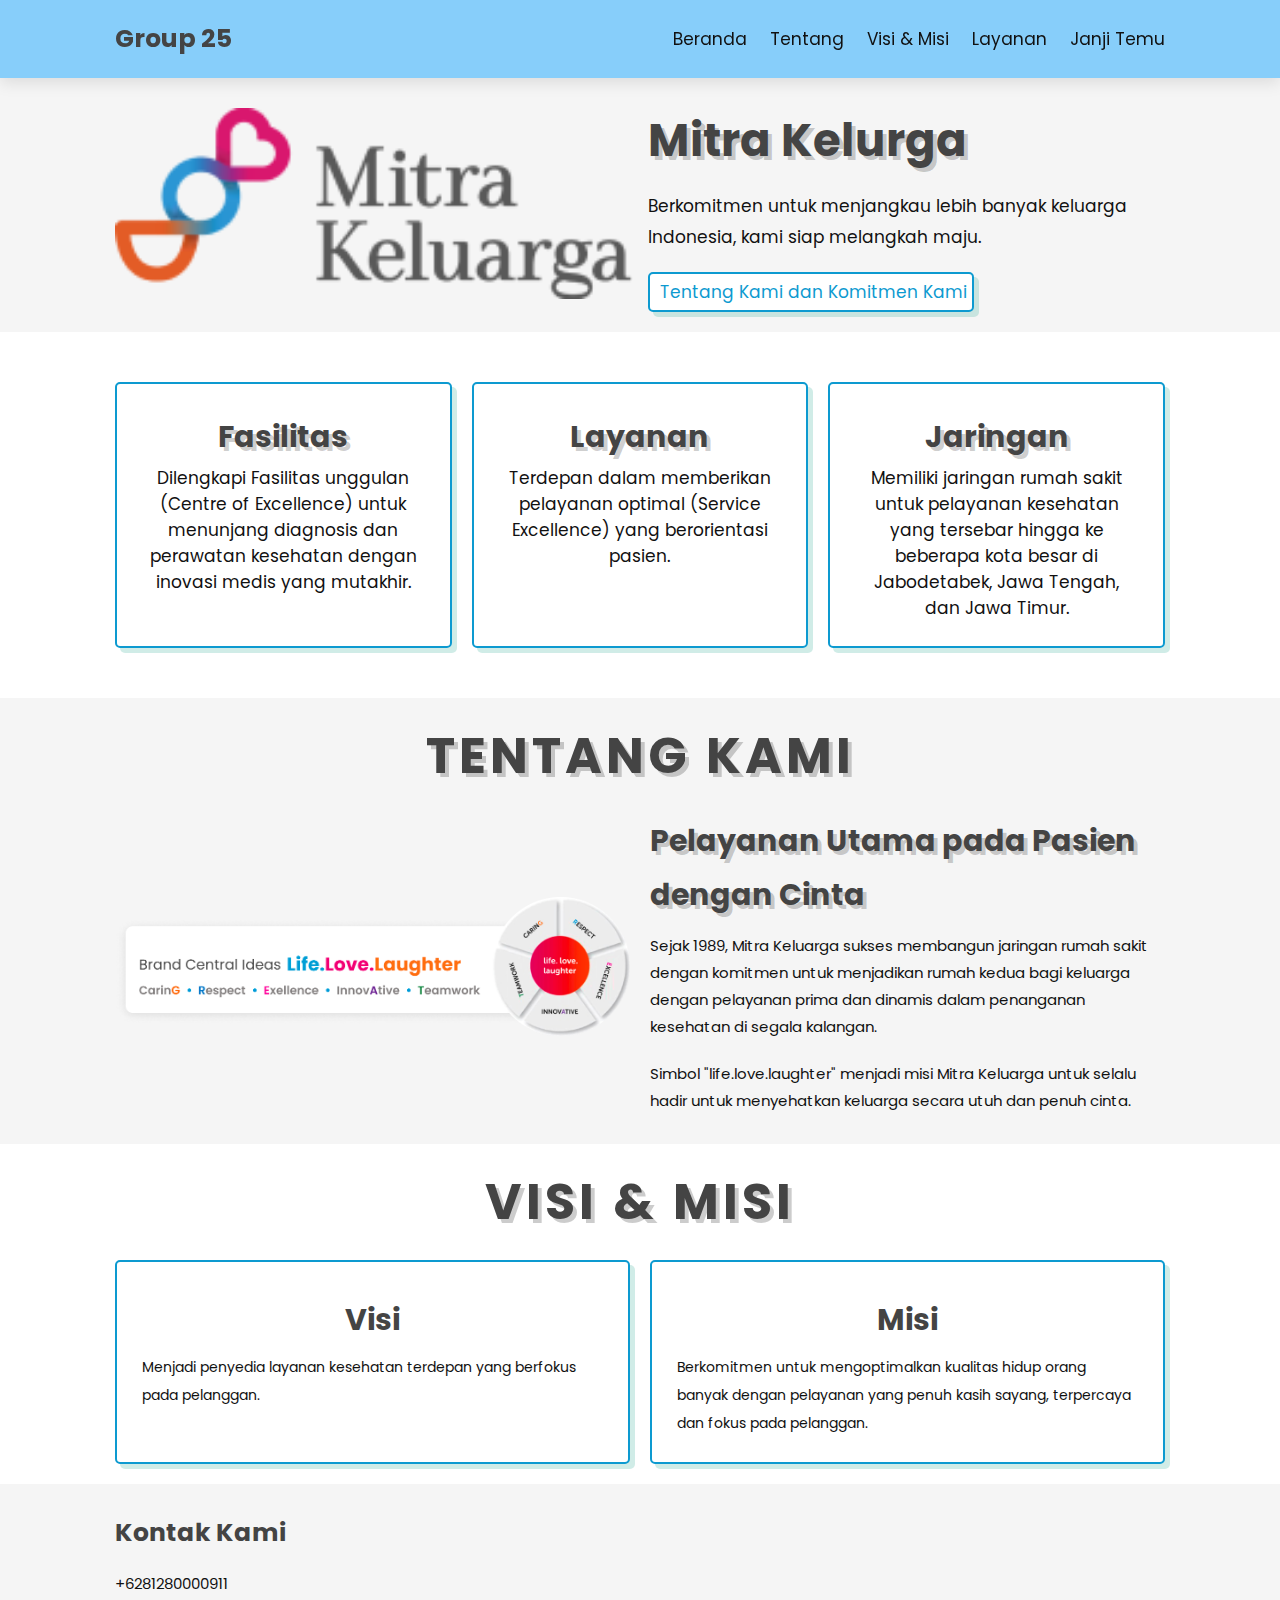
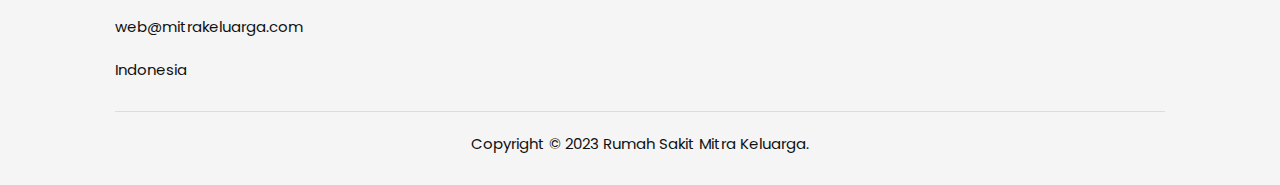
<file: index.html>
<!DOCTYPE html>
<html lang="en">

<head>
    <meta charset="UTF-8">
    <meta http-equiv="X-UA-Compatible" content="IE=edge">
    <meta name="viewport" content="width=device-width, initial-scale=1.0">
    <title>Mitra Keluarga</title>
    <link rel="stylesheet" href="css/style.css">

</head>

<body>

    <header class="header">

        <a href="#" class="logo"> </i> <strong>Group 25</strong></a>

        <nav class="navbar">
            <a href="./#home">Beranda</a>
            <a href="./#about">Tentang</a>
            <a href="./#visimisi">Visi & Misi</a>
            <a href="services.html">Layanan</a>
            <a href="appointment.html">Janji Temu</a>
        </nav>

        <div id="menu-btn"></div>

    </header>

    <section class="home" id="home">

        <div class="image">
            <img src="image/mitra-keluarga-logo.png" alt="">
        </div>

        <div class="content">
            <h3>Mitra Kelurga</h3>
            <p> Berkomitmen untuk menjangkau lebih banyak keluarga Indonesia, kami siap melangkah maju.</p>
            <a href="#about" class="btn"> Tentang Kami dan Komitmen Kami </a>
        </div>

    </section>

    <section class="icons-container">

        <div class="icons">
            <h3>Fasilitas</h3>
            <p>Dilengkapi Fasilitas unggulan (Centre of Excellence) untuk menunjang diagnosis dan perawatan kesehatan
                dengan inovasi medis yang mutakhir.</p>
        </div>

        <div class="icons">
            <h3>Layanan</h3>
            <p>Terdepan dalam memberikan pelayanan optimal (Service Excellence) yang berorientasi pasien.</p>
        </div>

        <div class="icons">
            <h3>Jaringan</h3>
            <p>Memiliki jaringan rumah sakit untuk pelayanan kesehatan yang tersebar hingga ke beberapa kota besar di
                Jabodetabek, Jawa Tengah, dan Jawa Timur.</p>
        </div>

    </section>


    <section class="about" id="about">

        <h1 class="heading"> Tentang Kami </h1>

        <div class="row">

            <div class="image">
                <img src="image/tentang-kami.png" alt="">
            </div>

            <div class="content">
                <h3>Pelayanan Utama pada Pasien dengan Cinta</h3>
                <p>Sejak 1989, Mitra Keluarga sukses membangun jaringan rumah sakit dengan komitmen untuk menjadikan
                    rumah kedua bagi keluarga dengan pelayanan prima dan dinamis dalam penanganan kesehatan di segala
                    kalangan.</p>
                <p>Simbol "life.love.laughter" menjadi misi Mitra Keluarga untuk selalu hadir untuk menyehatkan keluarga
                    secara utuh dan penuh cinta.</p>
            </div>

        </div>

    </section>

        <section class="visimisi" id="visimisi">

        <h1 class="heading"> Visi & Misi</h1>

        <div class="box-container">

            <div class="box">
                <h3>Visi</h3>
                <p>Menjadi penyedia layanan kesehatan terdepan yang berfokus pada pelanggan.</p>
            </div>

            <div class="box">
                <h3>Misi</h3>
                <p>Berkomitmen untuk mengoptimalkan kualitas hidup orang banyak dengan pelayanan yang penuh kasih sayang, terpercaya dan fokus pada pelanggan.</p>
            </div>
        </div>
        </section>

    <section class="footer">

        <div class="box-container">

            <div class="box">
                <h3>Kontak Kami</h3>
                <a href="tel:+6281280000911"> +6281280000911 </a>
                <a href="mailto:web@mitrakeluarga.com"> web@mitrakeluarga.com </a>
                <a href="#"> Indonesia </a>
            </div>

        </div>
        <div class="credit"> Copyright © 2023 Rumah Sakit Mitra Keluarga.</div>

    </section>

    <script src="js/script.js"></script>

</body>

</html>
</file>
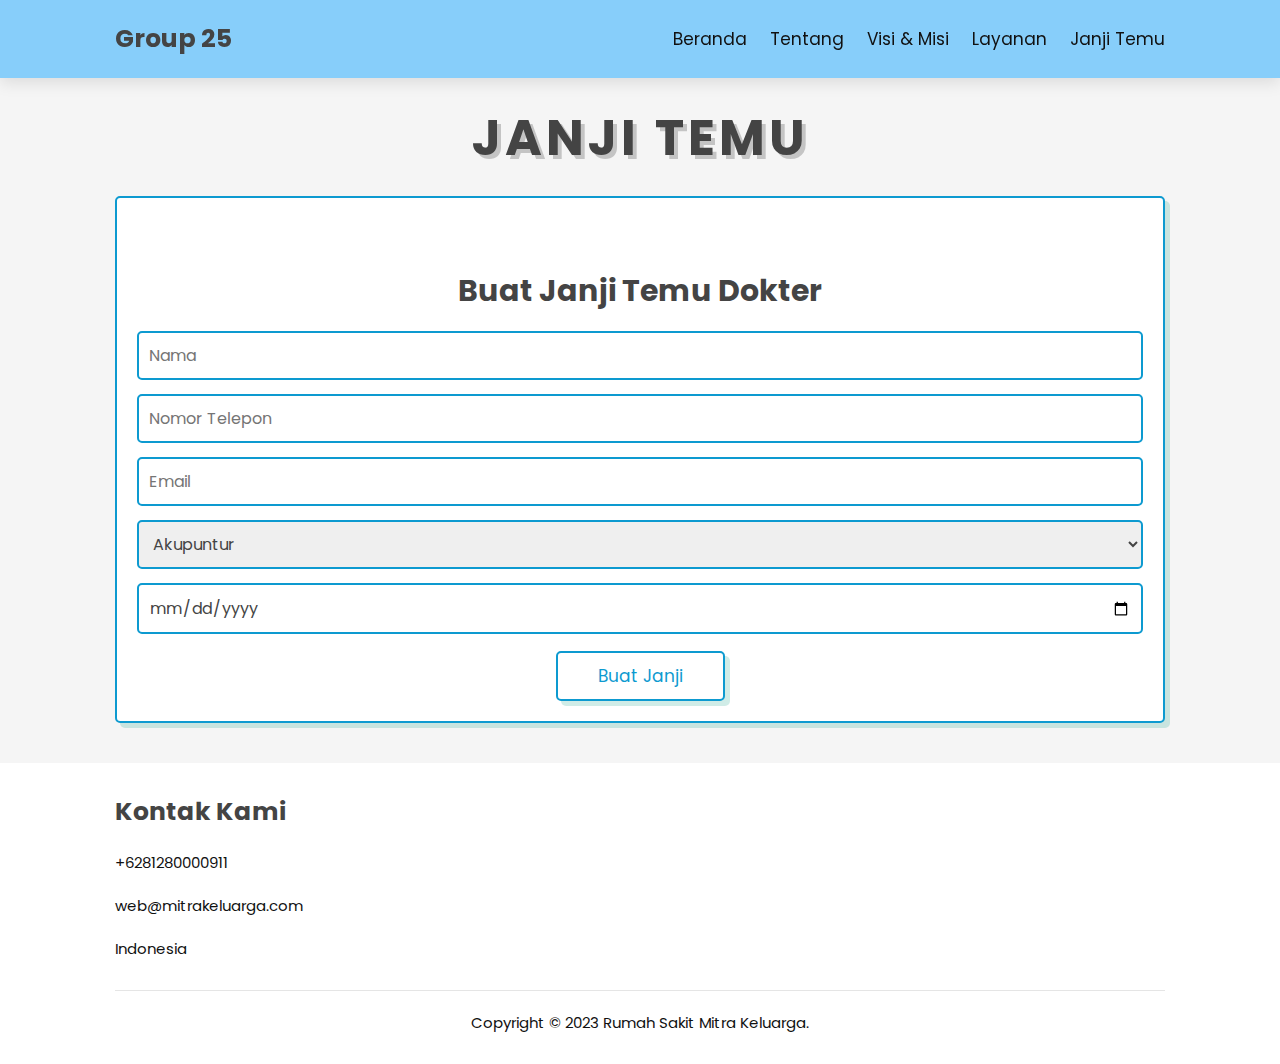
<file: appointment.html>
<!DOCTYPE html>
<html lang="en">

<head>
    <meta charset="UTF-8">
    <meta http-equiv="X-UA-Compatible" content="IE=edge">
    <meta name="viewport" content="width=device-width, initial-scale=1.0">
    <title>Mitra Keluarga</title>
    <link rel="stylesheet" href="css/style.css">

</head>

<body>

    <header class="header">

        <a href="#" class="logo"> </i> <strong>Group 25</strong></a>

        <nav class="navbar">
            <a href="./#home">Beranda</a>
            <a href="./#about">Tentang</a>
            <a href="./#visimisi">Visi & Misi</a>
            <a href="services.html">Layanan</a>
            <a href="appointment.html">Janji Temu</a>
        </nav>

        <div id="menu-btn"></div>

    </header>

    <section class="appointment" id="appointment">

    <h1 class="heading"> Janji Temu </h1>

    <div class="row">

        <form action="" id="appointment-form" method="post">
            <p class ="message"></p>
            <h3>Buat Janji Temu Dokter</h3>
            <input type="text"name="name" placeholder="Nama" class="box" required>
            <input type="number"name="number" placeholder="Nomor Telepon" class="box" required>
            <input type="email"name="email" placeholder="Email" class="box" required>
            <select type="text"name="specialization" placeholder="Spesialisasi" class="box" required>
                <option value="Akupuntur">Akupuntur</option>
                <option value="Anak">Anak</option>
                <option value="Anrologi">Anrologi</option>
                <option value="Anestasi">Anestasi</option>
                <option value="Bedah Anak">Bedah Anak</option>
                <option value="Bedah Digestif">Bedah Digestif</option>
                <option value="Bedah Onkologi">Bedah Onkologi</option>
                <option value="Bedah Ortopedi">Bedah Ortopedi</option>
                <option value="Bedah Payudara">Bedah Payudara</option>
                <option value="Bedah Plastik">Bedah Plastik</option>
                <option value="Bedah Saraf">Bedah Saraf</option>
                <option value="Bedah Thorax & Kardiovaskular">Bedah Thorax & Kardiovaskular</option>
                <option value="Bedah Tulang (Orthopaedic & Sports Injury ) MOSC">Bedah Tulang (Orthopaedic & Sports Injury ) MOSC</option>
                <option value="Bedah Umum">Bedah Umum</option>
                <option value="Bedah Urologi">Bedah Urologi</option>
                <option value="Bedah Vaskular">Bedah Vaskular</option>
                <option value="Dokter Umum">Dokter Umum</option>
                <option value="Gigi">Gigi</option>
                <option value="Gigi Anak">Gigi Anak</option>
                <option value="Gigi Bedah Mulut">Gigi Bedah Mulut</option>
                <option value="Gigi Konservasi">Gigi Konservasi</option>
                <option value="Gigi Orthodonti">Gigi Orthodonti</option>
                <option value="Gigi Periodonti">Gigi Periodonti</option>
                <option value="Gigi Prostodonti">Gigi Prostodonti</option>
                <option value="Gizi Klinik">Gizi Klinik</option>
                <option value="Jantung & Pembuluh Darah">Jantung & Pembuluh Darah</option>
                <option value="Kedokteran Fisik & Rehabilitasi">Kedokteran Fisik & Rehabilitasi</option>
                <option value="Kesehatan Jiwa">Kesehatan Jiwa</option>
                <option value="Kids Foot">Kid's Foot</option>
                <option value="Klinik Gangguan Tidur">Klinik Gangguan Tidur</option>
                <option value="Konsultan Laktasi">Konsultan Laktasi</option>
                <option value="Kulit & Penyakit Dalam">Kulit & Penyakit Dalam</option>
                <option value="Mata">Mata</option>
                <option value="Okupasi">Okupasi</option>
                <option value="Onkologi Radiasi">Onkologi Radiasi</option>
                <option value="Osteoporosis">Osteoporosis</option>
                <option value="Paru & Pernapasan">Paru & Pernapasan</option>
                <option value="Penyakit Dalam">Penyakit Dalam</option>
                <option value="Psikolog">Psikolog</option>
                <option value="Saraf">Saraf</option>
                <option value="THT">THT</option>
            </select>
            <input type="date"name="date" class="box" required>
            <input type="submit" name="submit" value="Buat Janji" class="btn">
        </form>
    </div>
    <div id="appointment-list">
    <!-- Daftar Janji Temu -->
    </div>
</section>

    <section class="footer">

        <div class="box-container">

            <div class="box">
                <h3>Kontak Kami</h3>
                <a href="tel:+6281280000911"> +6281280000911 </a>
                <a href="mailto:web@mitrakeluarga.com"> web@mitrakeluarga.com </a>
                <a href="#"> Indonesia </a>
            </div>

        </div>
        <div class="credit"> Copyright © 2023 Rumah Sakit Mitra Keluarga.</div>

    </section>

    <script src="js/script.js"></script>

</body>

</html>
</file>
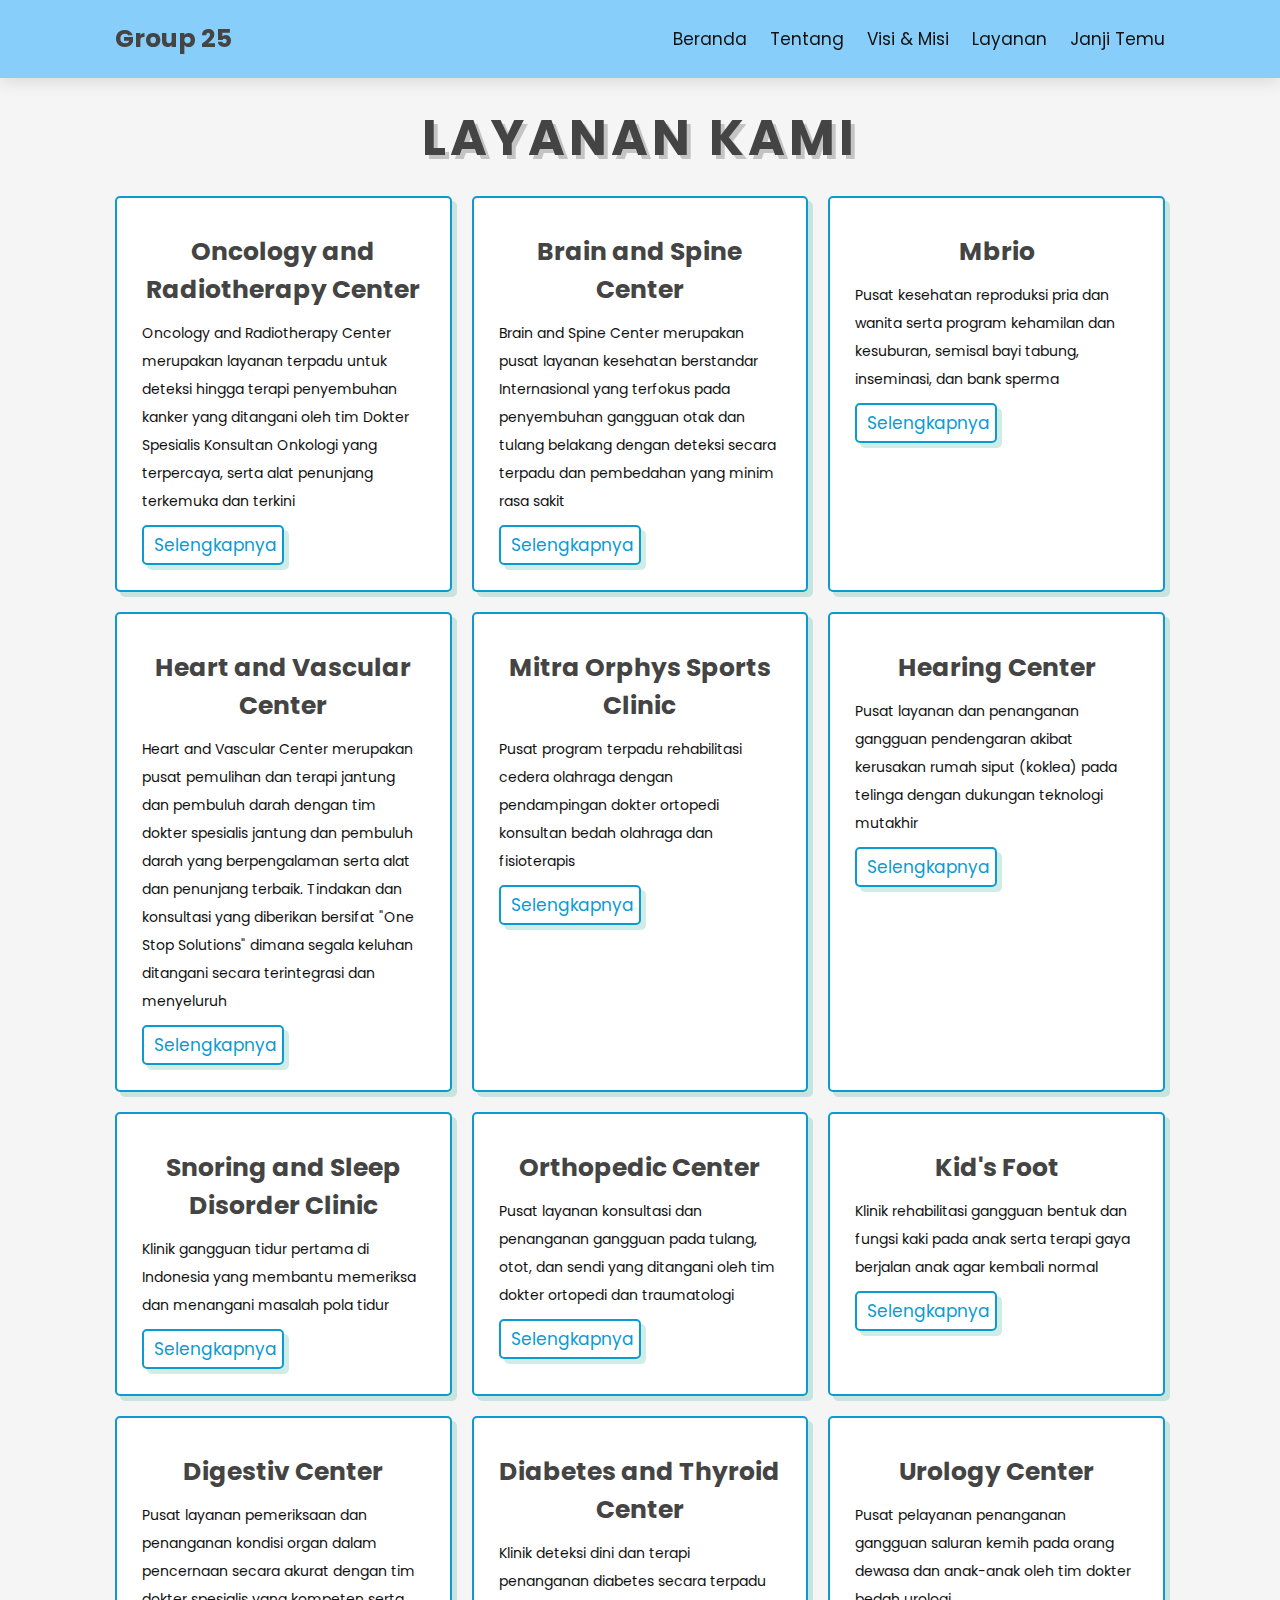
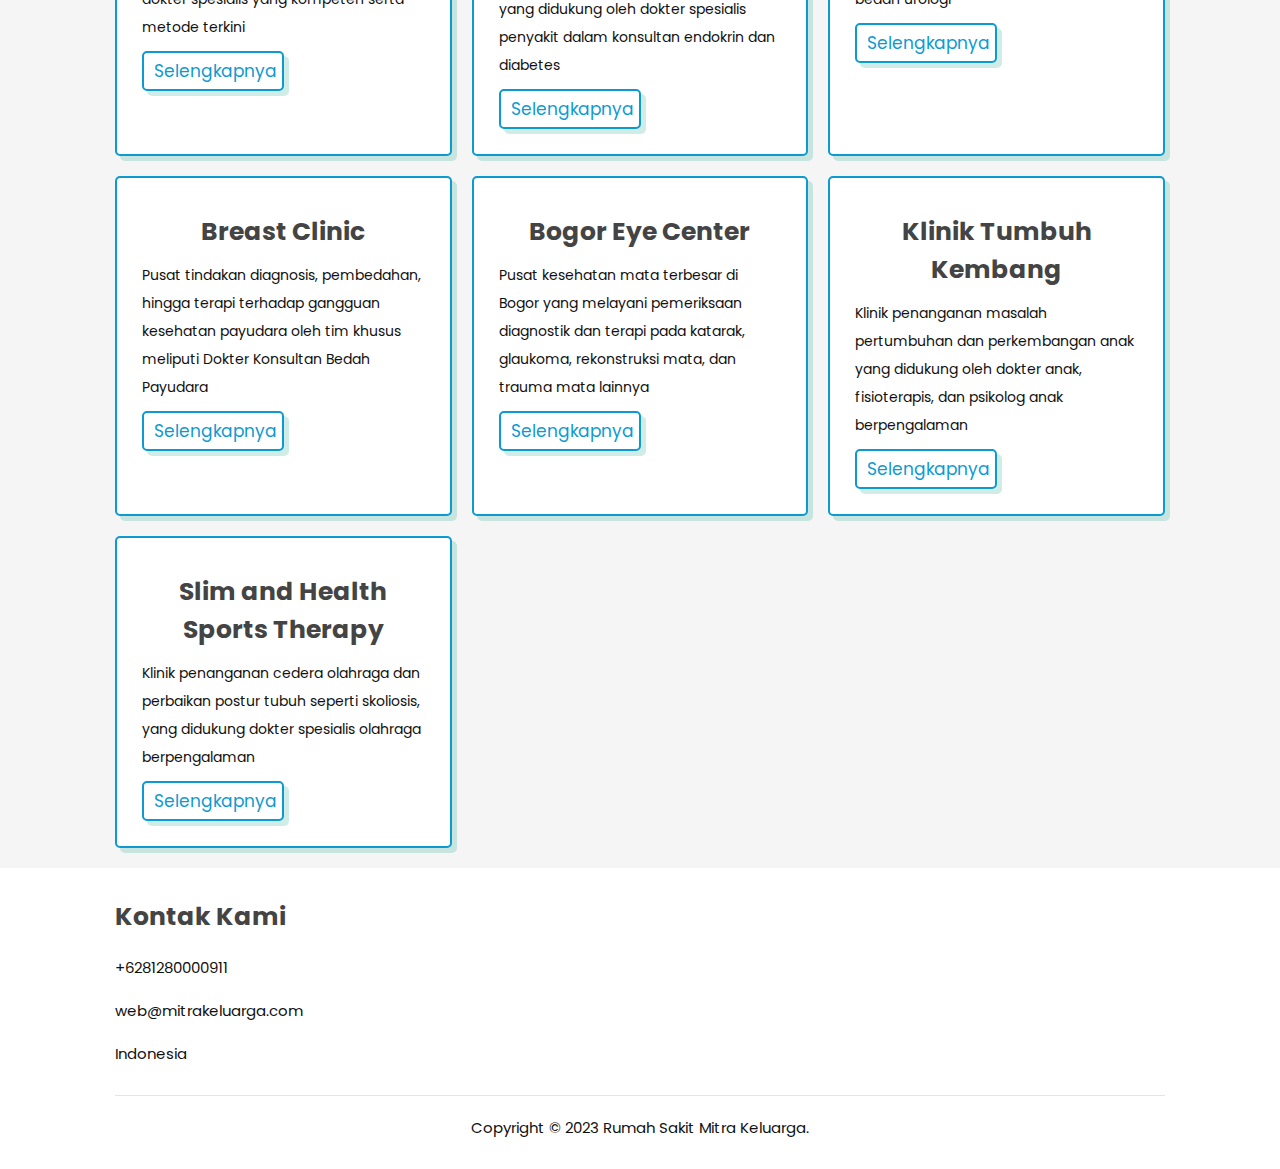
<file: services.html>
<!DOCTYPE html>
<html lang="en">

<head>
    <meta charset="UTF-8">
    <meta http-equiv="X-UA-Compatible" content="IE=edge">
    <meta name="viewport" content="width=device-width, initial-scale=1.0">
    <title>Mitra Keluarga</title>
    <link rel="stylesheet" href="css/style.css">

</head>

<body>

    <header class="header">

        <a href="#" class="logo"> </i> <strong>Group 25</strong></a>

        <nav class="navbar">
            <a href="./#home">Beranda</a>
            <a href="./#about">Tentang</a>
            <a href="./#visimisi">Visi & Misi</a>
            <a href="services.html">Layanan</a>
            <a href="appointment.html">Janji Temu</a>
        </nav>

        <div id="menu-btn"></div>

    </header>

        <section class="services" id="services">

        <h1 class="heading"> Layanan Kami</h1>

        <div class="box-container">

            <div class="box">
                <h3>Oncology and Radiotherapy Center</h3>
                <p>Oncology and Radiotherapy Center merupakan layanan terpadu untuk deteksi hingga terapi penyembuhan
                    kanker yang ditangani oleh tim Dokter Spesialis Konsultan Onkologi yang terpercaya, serta alat
                    penunjang terkemuka dan terkini</p>
                <a href="#" class="btn"> Selengkapnya </a>
            </div>

            <div class="box">
                <h3>Brain and Spine Center</h3>
                <p>Brain and Spine Center merupakan pusat layanan kesehatan berstandar Internasional yang terfokus pada
                    penyembuhan gangguan otak dan tulang belakang dengan deteksi secara terpadu dan pembedahan yang
                    minim rasa sakit</p>
                <a href="#" class="btn"> Selengkapnya </a>
            </div>

            <div class="box">
                <h3>Mbrio</h3>
                <p>Pusat kesehatan reproduksi pria dan wanita serta program kehamilan dan kesuburan, semisal bayi tabung, inseminasi, dan bank sperma</p>
                <a href="#" class="btn"> Selengkapnya </a>
            </div>

            <div class="box">
                <h3>Heart and Vascular Center</h3>
                <p>Heart and Vascular Center merupakan pusat pemulihan dan terapi jantung dan pembuluh darah dengan tim
                    dokter spesialis jantung dan pembuluh darah yang berpengalaman serta alat dan penunjang terbaik.
                    Tindakan dan konsultasi yang diberikan bersifat "One Stop Solutions" dimana segala keluhan ditangani
                    secara terintegrasi dan menyeluruh</p>
                <a href="#" class="btn"> Selengkapnya </a>
            </div>

            <div class="box">
                <h3>Mitra Orphys Sports Clinic</h3>
                <p>Pusat program terpadu rehabilitasi cedera olahraga dengan pendampingan dokter ortopedi konsultan bedah olahraga dan fisioterapis</p>
                <a href="#" class="btn"> Selengkapnya </a>
            </div>

            <div class="box">
                <h3>Hearing Center</h3>
                <p>Pusat layanan dan penanganan gangguan pendengaran akibat kerusakan rumah siput (koklea) pada telinga dengan dukungan teknologi mutakhir</p>
                <a href="#" class="btn"> Selengkapnya </a>
            </div>

            <div class="box">
                <h3>Snoring and Sleep Disorder Clinic</h3>
                <p>Klinik gangguan tidur pertama di Indonesia yang membantu memeriksa dan menangani masalah pola tidur</p>
                <a href="#" class="btn"> Selengkapnya </a>
            </div>

            <div class="box">
                <h3>Orthopedic Center</h3>
                <p>Pusat layanan konsultasi dan penanganan gangguan pada tulang, otot, dan sendi yang ditangani oleh tim dokter ortopedi dan traumatologi</p>
                <a href="#" class="btn"> Selengkapnya </a>
            </div>

            <div class="box">
                <h3>Kid's Foot</h3>
                <p>Klinik rehabilitasi gangguan bentuk dan fungsi kaki pada anak serta terapi gaya berjalan anak agar kembali normal</p>
                <a href="#" class="btn"> Selengkapnya </a>
            </div>

            <div class="box">
                <h3>Digestiv Center</h3>
                <p>Pusat layanan pemeriksaan dan penanganan kondisi organ dalam pencernaan secara akurat dengan tim dokter spesialis yang kompeten serta metode terkini</p>
                <a href="#" class="btn"> Selengkapnya </a>
            </div>

            <div class="box">
                <h3>Diabetes and Thyroid Center</h3>
                <p>Klinik deteksi dini dan terapi penanganan diabetes secara terpadu yang didukung oleh dokter spesialis penyakit dalam konsultan endokrin dan diabetes</p>
                <a href="#" class="btn"> Selengkapnya </a>
            </div>

            <div class="box">
                <h3>Urology Center</h3>
                <p>Pusat pelayanan penanganan gangguan saluran kemih pada orang dewasa dan anak-anak oleh tim dokter bedah urologi</p>
                <a href="#" class="btn"> Selengkapnya </a>
            </div>

            <div class="box">
                <h3>Breast Clinic</h3>
                <p>Pusat tindakan diagnosis, pembedahan, hingga terapi terhadap gangguan kesehatan payudara oleh tim khusus meliputi Dokter Konsultan Bedah Payudara</p>
                <a href="#" class="btn"> Selengkapnya </a>
            </div>

            <div class="box">
                <h3>Bogor Eye Center</h3>
                <p>Pusat kesehatan mata terbesar di Bogor yang melayani pemeriksaan diagnostik dan terapi pada katarak, glaukoma, rekonstruksi mata, dan trauma mata lainnya</p>
                <a href="#" class="btn"> Selengkapnya </a>
            </div>

            <div class="box">
                <h3>Klinik Tumbuh Kembang</h3>
                <p>Klinik penanganan masalah pertumbuhan dan perkembangan anak yang didukung oleh dokter anak, fisioterapis, dan psikolog anak berpengalaman</p>
                <a href="#" class="btn"> Selengkapnya </a>
            </div>

            <div class="box">
                <h3>Slim and Health Sports Therapy</h3>
                <p>Klinik penanganan cedera olahraga dan perbaikan postur tubuh seperti skoliosis, yang didukung dokter spesialis olahraga berpengalaman</p>
                <a href="#" class="btn"> Selengkapnya </a>
            </div>

        </div>

    </section>

        <section class="footer">

        <div class="box-container">

            <div class="box">
                <h3>Kontak Kami</h3>
                <a href="tel:+6281280000911"> +6281280000911 </a>
                <a href="mailto:web@mitrakeluarga.com"> web@mitrakeluarga.com </a>
                <a href="#"> Indonesia </a>
            </div>

        </div>
        <div class="credit"> Copyright © 2023 Rumah Sakit Mitra Keluarga.</div>

    </section>

    <script src="js/script.js"></script>

</body>

</html>
</file>
<file: css/style.css>
@import url('https://fonts.googleapis.com/css2?family=Poppins:wght@100;200;300;400;500;600;700&display=swap');

:root{
    --blue:#0D9AD0;
    --black:#444;
    --light-color:#111;
    --box-shadow:.5rem .5rem 0 rgba(22, 160, 133, .2);
    --text-shadow:.4rem .4rem 0 rgba(0, 0, 0, .2);
    --border:.2rem solid var(--blue);
}

*{
    font-family: 'Poppins', sans-serif;
    margin:0; padding: 0;
    box-sizing: border-box;
    outline: none; border: none;
    transition: all .2s ease-out;
    text-decoration: none;
}

html{
    font-size: 62.5%;
    overflow-x: hidden;
    scroll-padding-top: 7rem;
    scroll-behavior: smooth;
}

section{
    padding:2rem 9%;
}

section:nth-child(even){
    background: #f5f5f5;
}

.heading{
    text-align: center;
    padding-bottom: 2rem;
    text-shadow: var(--text-shadow);
    text-transform: uppercase;
    color:var(--black);
    font-size: 5rem;
    letter-spacing: .4rem;
}

.heading span{
    text-transform: uppercase;
    color:var(--blue);
}

.btn{
    display: inline-block;
    margin-top: 1rem;
    padding: .5rem;
    padding-left: 1rem;
    border:var(--border);
    border-radius: .5rem;
    box-shadow: var(--box-shadow);
    color:var(--blue);
    cursor: pointer;
    font-size: 1.7rem;
    background: #fff;
}

.btn span{
    padding:.7rem 1rem;
    border-radius: .5rem;
    background: var(--blue);
    color:#fff;
    margin-left: .5rem;
}

.btn:hover{
    background: var(--blue);
    color:#fff;
}

.btn:hover span{
    color: var(--blue);
    background:#fff;
    margin-left: 1rem;
}

.header{
    padding:2rem 9%;
    position: fixed;
    top:0; left: 0; right: 0;
    z-index: 1000;
    box-shadow: 0 .5rem 1.5rem rgba(0, 0, 0, .1);
    display: flex;
    align-items: center;
    justify-content: space-between;
    background: #87CEFA;
}

.header .logo{
    font-size: 2.5rem;
    color: var(--black);
}

.header .logo i{
    color: #c0392b;
}

.header .navbar a{
    font-size: 1.7rem;
    color: var(--light-color);
    margin-left: 2rem;
}

.header .navbar a:hover{
    color:white;
}

#menu-btn{
    font-size: 2.5rem;
    border-radius: .5rem;
    background: var(--blue);
    color:#fff;
    padding: 1.7rem 2.5rem;
    cursor: pointer;
    display: none;
}

.home{
    display: flex;
    align-items: center;
    flex-wrap: wrap;
    gap:1.5rem;
    padding-top: 10rem;
}

.home .image{
    flex:1 1 45rem;
}

.home .image img{
    width: 100%;
}

.home .content{
    flex:1 1 45rem;
}

.home .content h3{
    font-size: 4.5rem;
    color:var(--black);
    line-height: 1.8;
    text-shadow: var(--text-shadow);
}

.home .content p{
    font-size: 1.7rem;
    color:var(--light-color);
    line-height: 1.8;
    padding: 1rem 0;
}

.icons-container{
    display: grid;
    gap:2rem;
    grid-template-columns: repeat(auto-fit, minmax(20rem, 1fr));
    padding-top: 5rem;
    padding-bottom: 5rem;
}

.icons-container .icons{
    border:var(--border);
    box-shadow: var(--box-shadow);
    border-radius: .5rem;
    text-align: center;
    padding: 2.5rem;
}

.icons-container .icons i{
    font-size: 4.5rem;
    color:var(--blue);
    padding-bottom: .7rem;
}

.icons-container .icons h3{
    font-size: 3rem;
    color:var(--black);
    padding: .5rem 0;
    text-shadow: var(--text-shadow);
}

.icons-container .icons p{
    font-size: 1.7rem;
    color:var(--light-color);
}

.about .row{
    display: flex;
    align-items: center;
    flex-wrap: wrap;
    gap:2rem;
}

.about .row .image{
    flex:1 1 45rem;
}

.about .row .image img{
    width: 100%;
}

.about .row .content{
    flex:1 1 45rem;
}

.about .row .content h3{
    color: var(--black);
    text-shadow: var(--text-shadow);
    font-size: 3rem;
    line-height: 1.8;
}

.about .row .content p{
    color: var(--light-color);
    padding:1rem 0;
    font-size: 1.5rem;
    line-height: 1.8;
}

.visimisi .box-container{
    display: grid;
    grid-template-columns: repeat(auto-fit, minmax(27rem, 1fr));
    gap:2rem;
}

.visimisi .box-container .box{
    background:#fff;
    border-radius: .5rem;
    box-shadow: var(--box-shadow);
    border:var(--border);
    padding: 2.5rem;
}

.visimisi .box-container .box i{
    color: var(--blue);
    font-size: 5rem;
    padding-bottom: .5rem;
}

.visimisi .box-container .box h3{
    color: var(--black);
    font-size: 3rem;
    padding:1rem 0;
    text-align: center;
}

.visimisi .box-container .box p{
    color: var(--light-color);
    font-size: 1.4rem;
    line-height: 2;
}

.services {
    padding-top: 10rem;
}
.services .box-container{
    display: grid;
    grid-template-columns: repeat(auto-fit, minmax(27rem, 1fr));
    gap:2rem;
}

.services .box-container .box{
    background:#fff;
    border-radius: .5rem;
    box-shadow: var(--box-shadow);
    border:var(--border);
    padding: 2.5rem;
}

.services .box-container .box i{
    color: var(--blue);
    font-size: 5rem;
    padding-bottom: .5rem;
}

.services .box-container .box h3{
    color: var(--black);
    font-size: 2.5rem;
    padding:1rem 0;
    text-align: center;
}

.services .box-container .box p{
    color: var(--light-color);
    font-size: 1.4rem;
    line-height: 2;
}


.doctors .box-container{
    display: grid;
    grid-template-columns: repeat(auto-fit, minmax(30rem, 1fr));
    gap:2rem;
}

.doctors .box-container .box{
    text-align: center;
    background:#fff;
    border-radius: .5rem;
    border:var(--border);
    box-shadow: var(--box-shadow);
    padding:2rem;
}

.doctors .box-container .box img{
    height: 20rem;
    border:var(--border);
    border-radius: .5rem;
    margin-top: 1rem;
    margin-bottom: 1rem;
}

.doctors .box-container .box h3{
    color:var(--black);
    font-size: 2.5rem;
}

.doctors .box-container .box span{
    color:var(--blue);
    font-size: 1.5rem;
}

.doctors .box-container .box .share{
    padding-top: 2rem;
}

.doctors .box-container .box .share a{
    height: 5rem;
    width: 5rem;
    line-height: 4.5rem;
    font-size: 2rem;
    color:var(--blue);
    border-radius: .5rem;
    border:var(--border);
    margin:.3rem;
}

.doctors .box-container .box .share a:hover{
    background:var(--blue);
    color:#fff;
    box-shadow: var(--box-shadow);
}

.appointment{
    padding-top: 10rem;
}
.appointment .row{
    display: flex;
    align-items: center;
    flex-wrap: wrap;
    gap:2rem;
}
 
.appointment .row .image{
    flex:1 1 45rem;
}

.appointment .row .image img{
    width: 100%;
}

.appointment .row form{
    flex:1 1 45rem;
    background: #fff;
    border:var(--border);
    box-shadow: var(--box-shadow);
    text-align: center;
    padding: 2rem;
    border-radius: .5rem;
}
.appointment .row form .message{
    margin-bottom: 2rem;
    border-radius: .5rem;
    padding: 1.5rem 1rem;
    font-size: 1.7rem;
    text-align: center;

}
.appointment .row form h3{
    color:var(--black);
    padding-bottom: 1rem;
    font-size: 3rem;
}

.appointment .row form .box{
    width: 100%;
    margin:.7rem 0;
    border-radius: .5rem;
    border:var(--border);
    font-size: 1.6rem;
    color: var(--black);
    text-transform: none;
    padding: 1rem;
}

.appointment .row form .btn{
    padding:1rem 4rem;
}

#appointment-list {
  margin-top: 20px;
  font-size: 1.7rem
}

#appointment-list div {
    flex:1 1 45rem;
    background: #fff;
    border:var(--border);
    box-shadow: var(--box-shadow);
    text-align: center;
    padding: 2rem;
    border-radius: .5rem;
    color:var(--black);
}

#appointment-list h3 {
  margin-top: 0;
}

#appointment-list p {
  margin: 0;
  line-height: 1.5;
}


.review .box-container{
    display: grid;
    grid-template-columns: repeat(auto-fit, minmax(27rem, 1fr));
    gap:2rem;
}

.review .box-container .box{
    border:var(--border);
    box-shadow: var(--box-shadow);
    border-radius: .5rem;
    padding:2.5rem;
    background: #fff;
    text-align: center;
    position: relative;
    overflow: hidden;
    z-index: 0;
}

.review .box-container .box img{
    height: 10rem;
    width: 10rem;
    border-radius: 50%;
    object-fit: cover;
    border:.5rem solid #fff;
}

.review .box-container .box h3{
    color:#fff;
    font-size: 2.2rem;
    padding:.5rem 0;
}

.review .box-container .box .stars i{
    color:#fff;
    font-size: 1.5rem;
}

.review .box-container .box .text{
    color:var(--light-color);
    line-height: 1.8;
    font-size: 1.6rem;
    padding-top: 4rem;
}

.review .box-container .box::before{
    content: '';
    position: absolute;
    top:-4rem; left: 50%;
    transform:translateX(-50%);
    background:var(--blue);
    border-bottom-left-radius: 50%;
    border-bottom-right-radius: 50%;
    height: 25rem;
    width: 120%;
    z-index: -1;
}

.blogs .box-container{
    display: grid;
    grid-template-columns: repeat(auto-fit, minmax(30rem, 1fr));
    gap:2rem;
}

.blogs .box-container .box{
    border:var(--border);
    box-shadow: var(--box-shadow);
    border-radius: .5rem;
    padding: 2rem;
}

.blogs .box-container .box .image{
    height: 20rem;
    overflow:hidden;
    border-radius: .5rem;
}

.blogs .box-container .box .image img{
    height: 100%;
    width: 100%;
    object-fit: cover;
}

.blogs .box-container .box:hover .image img{
    transform:scale(1.2);
}

.blogs .box-container .box .content{
    padding-top: 1rem;
}

.blogs .box-container .box .content .icon{
    padding: 1rem 0;
    display: flex;
    align-items: center;
    justify-content: space-between;
}

.blogs .box-container .box .content .icon a{
    font-size: 1.4rem;
    color: var(--light-color);
}

.blogs .box-container .box .content .icon a:hover{
    color:var(--blue);
}

.blogs .box-container .box .content .icon a i{
    padding-right: .5rem;
    color: var(--blue);
}

.blogs .box-container .box .content h3{
    color:var(--black);
    font-size: 3rem;
}

.blogs .box-container .box .content p{
    color:var(--light-color);
    font-size: 1.5rem;
    line-height: 1.8;
    padding:1rem 0;
}

.footer .box-container{
    display: grid;
    grid-template-columns: repeat(auto-fit, minmax(22rem, 1fr));
    gap:2rem;
}

.footer .box-container .box h3{
    font-size: 2.5rem;
    color:var(--black);
    padding: 1rem 0;
}

.footer .box-container .box a{
    display: block;
    font-size: 1.5rem;
    color:var(--light-color);
    padding: 1rem 0;
}

.footer .box-container .box a i{
    padding-right: .5rem;
    color:var(--blue);
}

.footer .box-container .box a:hover i{
    padding-right:2rem;
}

.footer .credit{
    padding: 1rem;
    padding-top: 2rem;
    margin-top: 2rem;
    text-align: center;
    font-size: 1.5rem;
    color:var(--light-color);
    border-top: .1rem solid rgba(0, 0, 0, .1);
}

.footer .credit span{
    color:var(--blue);
}









/* media queries  */
@media (max-width:991px){

    html{
        font-size: 55%;
    }

    .header{
        padding: 2rem;
    }

    section{
        padding:2rem;
    }

}

@media (max-width:768px){

    #menu-btn{
        display: initial;
    }

    .header .navbar{
        position: absolute;
        top:115%; right: 2rem;
        border-radius: .5rem;
        box-shadow: var(--box-shadow);
        width: 30rem;
        border: var(--border);
        background: #fff;
        transform: scale(0);
        opacity: 0;
        transform-origin: top right;
        transition: none;
    }

    .header .navbar.active{
        transform: scale(1);
        opacity: 1;
        transition: .2s ease-out;
    }

    .header .navbar a{
        font-size: 2rem;
        display: block;
        margin:2.5rem;
    }

}

@media (max-width:450px){

    html{
        font-size: 50%;
    }

}
</file>
